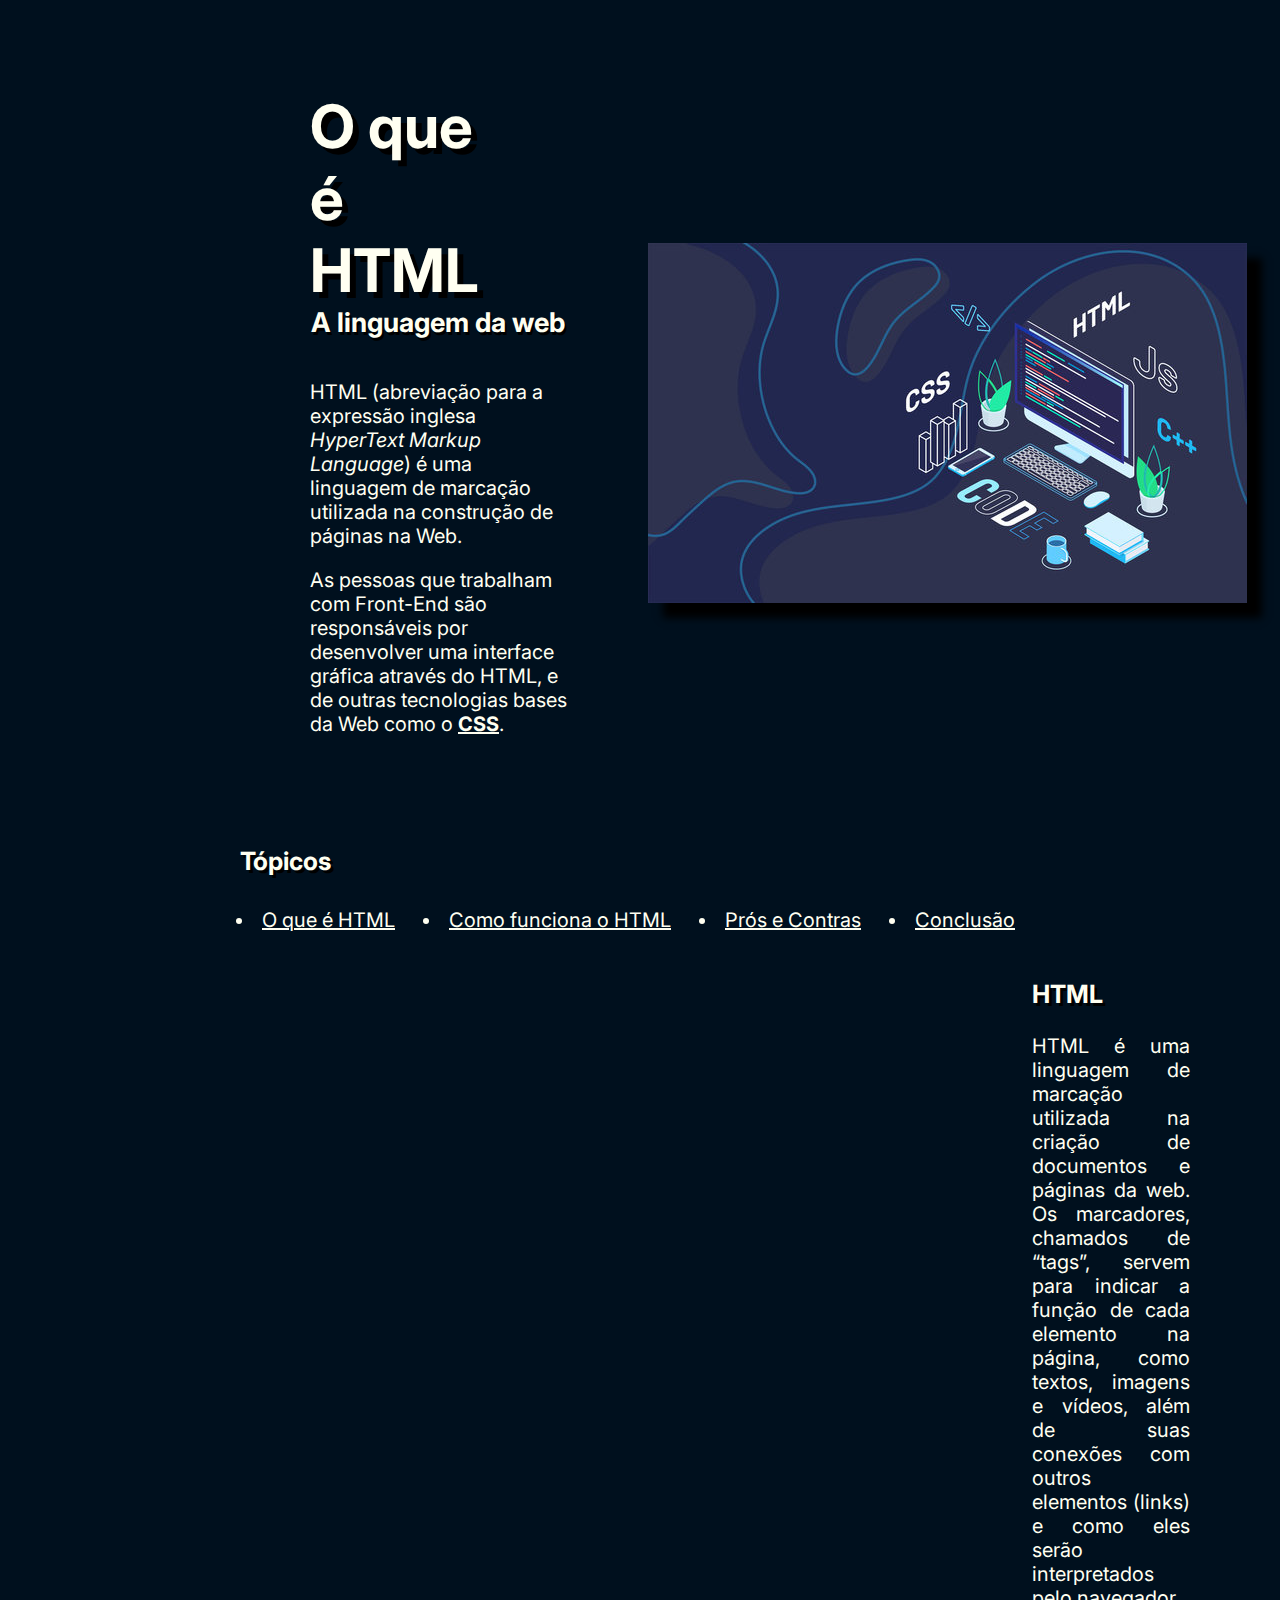
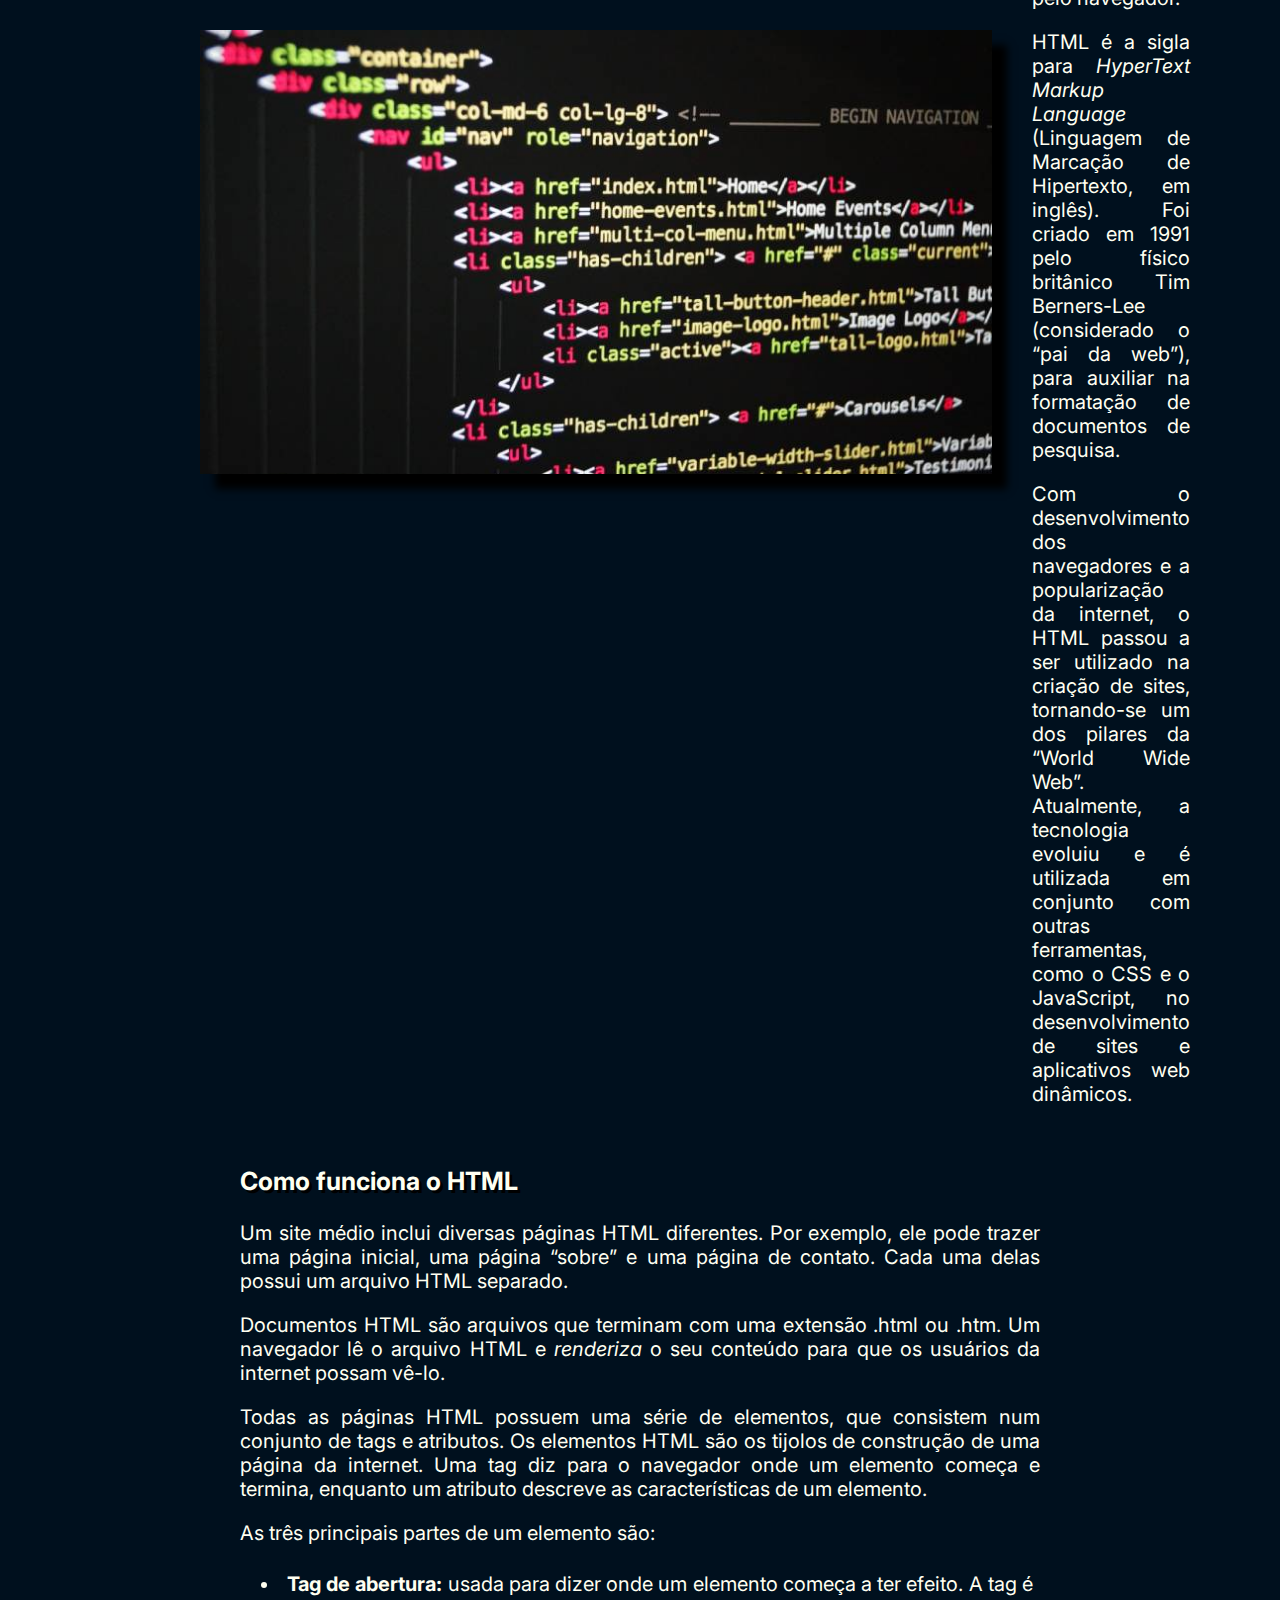
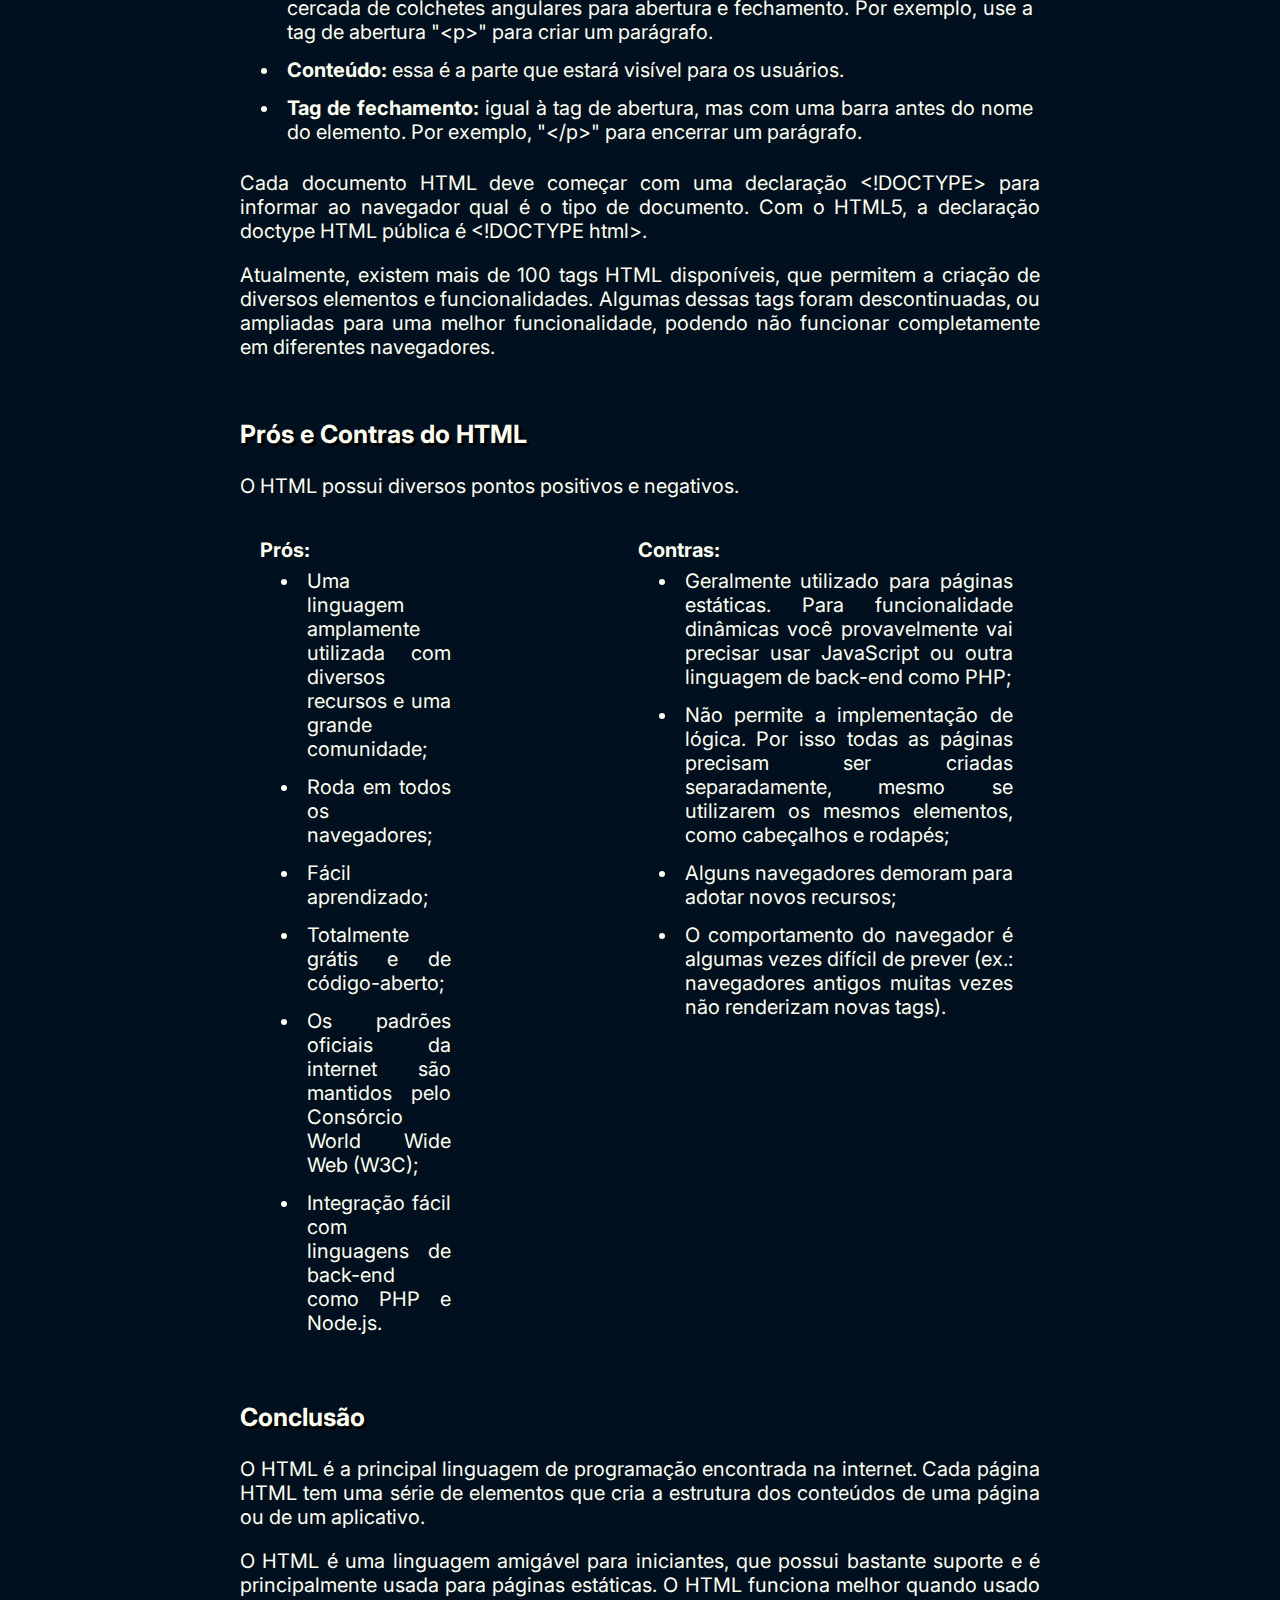
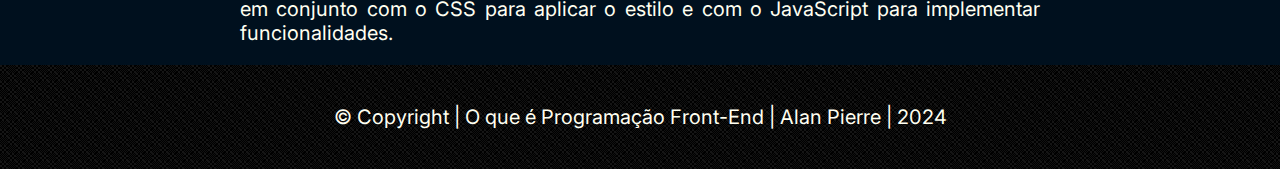
<file: index.html>
<!DOCTYPE html>
<html lang="pt-br">

<head>
    <meta charset="UTF-8">
    <meta name="viewport" content="width=device-width, initial-scale=1.0">
    <link rel="stylesheet" href="style.css">
    <link rel="preconnect" href="https://fonts.googleapis.com">
    <link rel="preconnect" href="https://fonts.gstatic.com" crossorigin>
    <link href="https://fonts.googleapis.com/css2?family=Inter:wght@400;700&display=swap" rel="stylesheet">
    <title>O que é HTML</title>
</head>

<body>
    <section class="caixa principal">
        <div class="main-text">
            <h1 class="first-title">O que é HTML</h1>
            <h2 class="second-title">A linguagem da web</h2>

            <p>HTML (abreviação para a expressão inglesa <em>HyperText Markup Language</em>) é uma linguagem de marcação
                utilizada
                na construção de páginas na Web.</p>
            <p>As pessoas que trabalham com Front-End são responsáveis por desenvolver uma interface
                gráfica através do HTML, e de outras tecnologias bases da Web como o <a
                    href="csstext.html"><strong>CSS</strong></a>.
            </p>

        </div>

        <img src="imagens/css-html-js.jpg" alt="Linguagens de programação" class="first-img">
    </section>

    <section class="caixa-topics">
        <div class="list-topics">

            <h3>Tópicos</h3>

            <ul class="listat">
                <li><a href="#o-que-e-html">O que é HTML</a></li>
                <li><a href="#como-funciona">Como funciona o HTML</a></li>
                <li><a href="#pros-e-contras">Prós e Contras</a></li>
                <li><a href="#conclusao">Conclusão</a></li>

            </ul>
        </div>
    </section>

    <section class="caixa-html" id="o-que-e-html">
        <img src="imagens/excodehtml.jpg" alt="Exemplo de código html" class="sec-img">
        <div class="html-text">

            <h3>HTML</h3>
            <p>HTML é uma linguagem de marcação utilizada na criação de documentos e páginas da web. Os
                marcadores, chamados de “tags”, servem para indicar a função de cada elemento na página, como textos,
                imagens e vídeos, além de suas conexões com outros elementos (links) e como eles serão interpretados
                pelo navegador.</p>
            <p>HTML é a sigla para <em>HyperText Markup Language</em> (Linguagem de Marcação de Hipertexto, em inglês).
                Foi
                criado em 1991 pelo físico britânico Tim Berners-Lee (considerado o “pai da web”), para
                auxiliar na formatação de documentos de pesquisa.</p>
            <p>Com o desenvolvimento dos navegadores e a popularização da internet, o HTML passou a ser utilizado na
                criação de sites, tornando-se um dos pilares da “World Wide Web”. Atualmente, a tecnologia evoluiu e é
                utilizada em conjunto com outras ferramentas, como o CSS e o JavaScript, no desenvolvimento de sites e
                aplicativos web dinâmicos.</p>
        </div>
    </section>

    <section class="caixa-cmf" id="como-funciona">
        <div class="cmf-text">
            <h3>Como funciona o HTML</h3>
            <p>Um site médio inclui diversas páginas HTML diferentes. Por exemplo, ele pode trazer uma página inicial,
                uma página “sobre” e uma página de contato. Cada uma delas possui um arquivo HTML separado.</p>
            <p>Documentos HTML são arquivos que terminam com uma extensão .html ou .htm. Um navegador lê o arquivo HTML
                e <em>renderiza</em> o seu conteúdo para que os usuários da internet possam vê-lo.</p>
            <p>Todas as páginas HTML possuem uma série de elementos, que consistem num conjunto de tags e atributos. Os
                elementos HTML são os tijolos de construção de uma página da internet. Uma tag diz para o navegador onde
                um elemento começa e termina, enquanto um atributo descreve as características de um elemento.</p>
            <p>As três principais partes de um elemento são:</p>
            <ul class="list-html">
                <li><strong>Tag de abertura:</strong> usada para dizer onde um elemento começa a ter efeito. A
                    tag é cercada de colchetes
                    angulares para abertura e fechamento. Por exemplo, use a tag de abertura "&lt;p&gt;" para criar um
                    parágrafo.
                </li>

                <li><strong>Conteúdo:</strong> essa é a parte que estará visível para os usuários.</li>

                <li><strong>Tag de fechamento:</strong> igual à tag de abertura, mas com uma barra antes do nome
                    do elemento. Por
                    exemplo, "&lt;/p&gt;" para encerrar um parágrafo.
                </li>

            </ul>

            <p>Cada documento HTML deve começar com uma declaração &lt;!DOCTYPE&gt; para informar ao navegador qual é o
                tipo de documento. Com o HTML5, a declaração doctype HTML pública é &lt;!DOCTYPE html&gt;.</p>

            <p>Atualmente, existem mais de 100 tags HTML disponíveis, que permitem a criação de diversos elementos e
                funcionalidades. Algumas dessas tags foram descontinuadas, ou ampliadas para uma melhor funcionalidade,
                podendo não funcionar completamente em diferentes navegadores.</p>
        </div>
    </section>

    <section class="caixa-pc" id="pros-e-contras">
        <div class="cmf-text">
            <h3>Prós e Contras do HTML</h3>
            <p>O HTML possui diversos pontos positivos e negativos.</p>

            <div class="listas-pc">



                <ul class="pro-list">
                    <h4>Prós:</h4>

                    <li>Uma linguagem amplamente utilizada com diversos recursos e uma grande comunidade;</li>
                    <li>Roda em todos os navegadores;</li>
                    <li>Fácil aprendizado;</li>
                    <li>Totalmente grátis e de código-aberto;</li>
                    <li>Os padrões oficiais da internet são mantidos pelo Consórcio World Wide Web (W3C);</li>
                    <li>Integração fácil com linguagens de back-end como PHP e Node.js.</li>

                </ul>

                <ul class="con-list">
                    <h4>Contras:</h4>

                    <li>Geralmente utilizado para páginas estáticas. Para funcionalidade dinâmicas você provavelmente
                        vai
                        precisar usar JavaScript ou outra linguagem de back-end como PHP;</li>
                    <li>Não permite a implementação de lógica. Por isso todas as páginas precisam ser criadas
                        separadamente,
                        mesmo se utilizarem os mesmos elementos, como cabeçalhos e rodapés;</li>
                    <li>Alguns navegadores demoram para adotar novos recursos;</li>
                    <li>O comportamento do navegador é algumas vezes difícil de prever (ex.: navegadores antigos muitas
                        vezes não renderizam novas tags).</li>
                </ul>
            </div>
        </div>
    </section>

    <section class="caixa-conclusao" id="conclusao">
        <div>
            <h3>Conclusão</h3>

            <p>O HTML é a principal linguagem de programação encontrada na internet. Cada página HTML tem uma série de
                elementos que cria a estrutura dos conteúdos de uma página ou de um aplicativo.</p>
            <p>O HTML é uma linguagem amigável para iniciantes, que possui bastante suporte e é principalmente usada
                para páginas estáticas. O HTML funciona melhor quando usado em conjunto com o CSS para aplicar o estilo
                e com o JavaScript para implementar funcionalidades.</p>
        </div>
    </section>
</body>

<footer>
    <p>&copy Copyright | O que é Programação Front-End | Alan Pierre | 2024</p>
</footer>

</html>
</file>
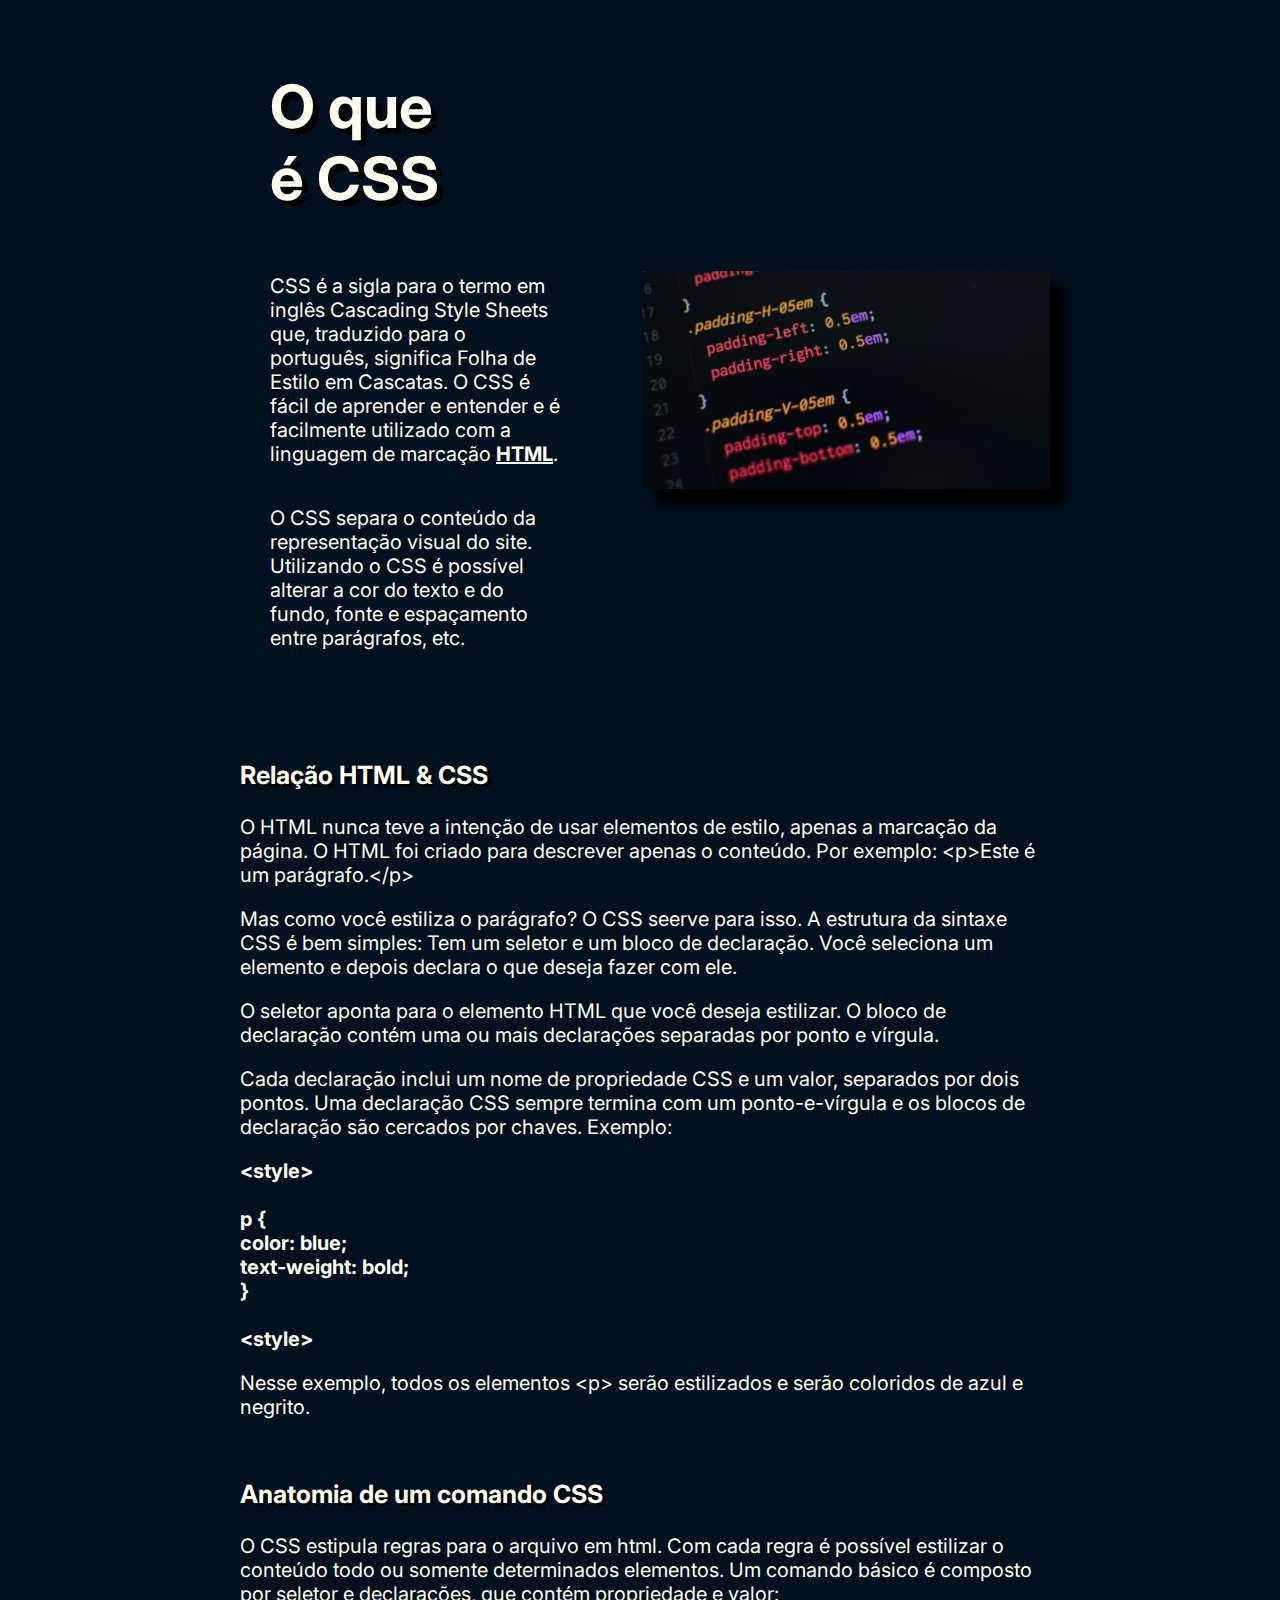
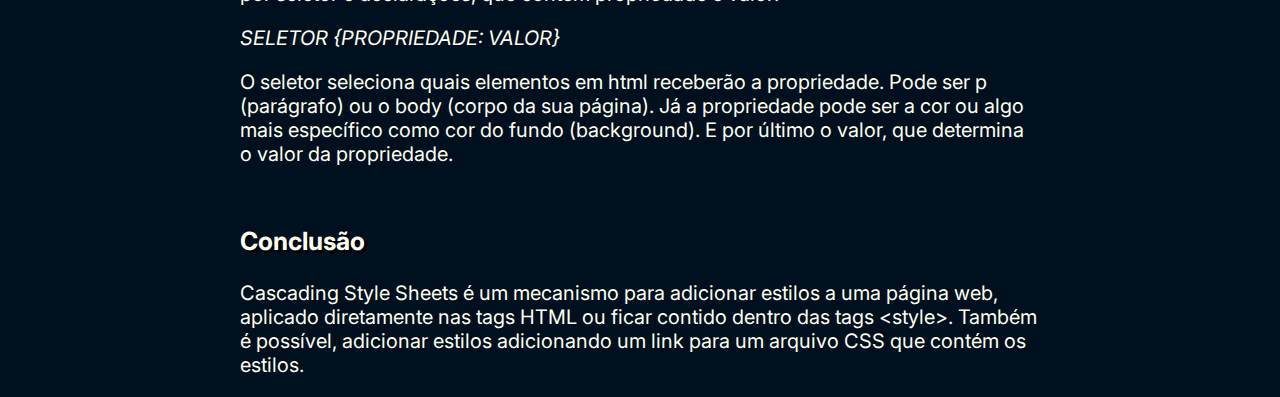
<file: csstext.html>
<!DOCTYPE html>
<html lang="en">

<head>
    <meta charset="UTF-8">
    <meta http-equiv="X-UA-Compatible" content="IE=edge">
    <meta name="viewport" content="width=device-width, initial-scale=1.0">
    <link rel="stylesheet" href="altsyle.css">
    <link rel="preconnect" href="https://fonts.googleapis.com">
    <link rel="preconnect" href="https://fonts.gstatic.com" crossorigin>
    <link href="https://fonts.googleapis.com/css2?family=Inter:wght@400;700&display=swap" rel="stylesheet">
    <title>O que é CSS</title>
</head>

<body>
    <section class="caixa principal">
        <div class="main-text">
            <h1 class="first-title">O que é CSS</h1>

            <p>CSS é a sigla para o termo em inglês Cascading Style Sheets que, traduzido para o português, significa
                Folha de Estilo em Cascatas. O CSS é fácil de aprender e entender e é facilmente utilizado com a
                linguagem de marcação <strong><a href="index.html">HTML</a></strong>.</p>
            <p> O CSS separa o conteúdo da representação visual do site. Utilizando o
                CSS é possível alterar a cor do texto e do fundo, fonte e espaçamento entre parágrafos, etc.</p>

        </div>


        <img src="imagens/dicas-de-CSS-e1620852882761-1920x1024.jpg" alt="Imagem com linhas de código"
            class="first-img">


    </section>

    <section class="caixa-html-css" id="relacao-html-css">
        <div class="html-css-text">

            <h3>Relação HTML & CSS</h3>
            <p>O HTML nunca teve a intenção de usar elementos de estilo, apenas a marcação da página. O HTML foi criado
                para
                descrever apenas o conteúdo. Por exemplo:
                &lt;p&gt;Este é um parágrafo.&lt;/p&gt;</p>
            <p>Mas como você estiliza o parágrafo? O CSS seerve para isso. A estrutura da sintaxe CSS é bem simples: Tem
                um seletor e um bloco
                de declaração. Você seleciona um elemento e depois declara o que deseja fazer com ele.</p>
            <p>O seletor aponta para o elemento HTML que você deseja estilizar. O bloco de declaração contém uma ou mais
                declarações separadas por ponto e vírgula.</p>
            <p>Cada declaração inclui um nome de propriedade CSS e um valor, separados por dois pontos. Uma declaração
                CSS sempre termina com um ponto-e-vírgula e os blocos de declaração são cercados por chaves. Exemplo:
            </p>

            <p><strong>
                    &lt;style&gt;<br>

                    <br>p {<br>
                    color: blue;<br>
                    text-weight: bold;<br>
                    }<br>

                    <br>&lt;style&gt;<br></strong>
            </p>

            <p>Nesse exemplo, todos os elementos &lt;p&gt; serão estilizados e serão coloridos de azul e negrito.</p>
        </div>
    </section>

    <section class="caixa-anatomia" id="anatomia-css">
        <div class="anatomia-text">

            <h3>Anatomia de um comando CSS</h3>
            <p>O CSS estipula regras para o arquivo em html. Com cada regra é possível estilizar o conteúdo todo ou
                somente determinados elementos. Um comando básico é composto por seletor e
                declarações, que contém propriedade e valor:
            </p>

            <p><em>SELETOR {PROPRIEDADE: VALOR}</em></p>

            <p>O seletor seleciona quais elementos em html receberão a propriedade. Pode ser p (parágrafo) ou o body
                (corpo da sua página). Já a propriedade pode ser a cor ou algo mais específico como cor do fundo
                (background). E por último o valor, que determina o valor da propriedade.
            </p>

        </div>
    </section>

    <section class="conclusao">
        <div>
            <h3>Conclusão</h3>
            <p>Cascading Style Sheets é um mecanismo para adicionar estilos a uma página web, aplicado diretamente nas
                tags
                HTML ou ficar contido dentro das tags &lt;style&gt;.
                Também é possível, adicionar estilos adicionando um link para um arquivo CSS que contém os estilos.</p>
        </div>
    </section>
</body>

</html>
</file>
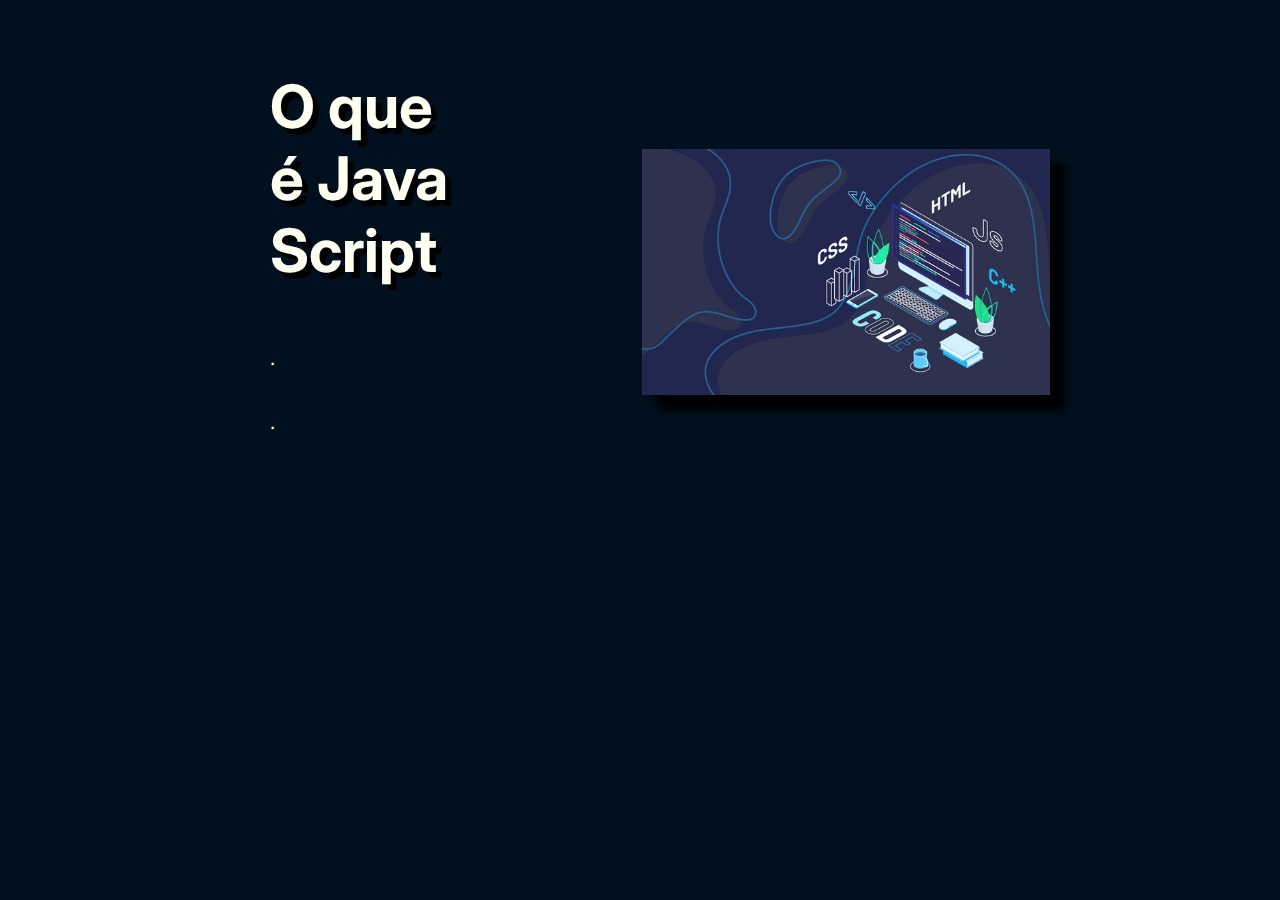
<file: java.html>
<!DOCTYPE html>
<html lang="pt-br">
<head>
    <meta charset="UTF-8">
    <meta http-equiv="X-UA-Compatible" content="IE=edge">
    <meta name="viewport" content="width=device-width, initial-scale=1.0">
    <link rel="stylesheet" href="altsyle.css">
    <link rel="preconnect" href="https://fonts.googleapis.com">
    <link rel="preconnect" href="https://fonts.gstatic.com" crossorigin>
    <link href="https://fonts.googleapis.com/css2?family=Inter:wght@400;700&display=swap" rel="stylesheet">
    <title>O que é Java Script</title>
</head>
<body>
    <section class="caixa principal">
        <div class="main-text">
            <h1 class="first-title">O que é Java Script</h1>

            <p>.</p>
            <p>.</p>

        </div>


        <img src="imagens/css-html-js.jpg" alt="Linguagens de programação" class="first-img">


    </section>
</body>
</html>
</file>
<file: style.css>
:root {
    --branco_um: #fffff1;
    --font-um: 'Inter';
    --bg-cor: #00101e;
}

* {
    margin: 0;
    padding: 0;
    font-family: var(--font-um);
    background: var(--bg-cor);
    color: var(--branco_um);
    font-size: 20px;
}

.caixa {
    display: flex;
    padding: 2em 12em 2em 10em;
    margin: 30px;
    align-items: center;
}

.first-title {
    margin-right: 1.5em;
    font-size: 60px;
    padding: 0 1em 0 1em;
    text-shadow: 0.1em 0.1em #000;
}

.second-title {
    font-size: 27px;
    padding: 0 2em 1.5em 2.25em;
    text-shadow: 0.1em 0.1em #000;
}

.main-text {
    font-size: 20px;
    padding: 1em;
}

.main-text > p {
    padding: 0 3em;
}

.first-img {
    float: right;
    max-height: 100%;
    max-width: 90%;
    box-shadow: 15px 15px 8px 0 #000000;
    text-align: left;
}

.caixa-topics {
    padding: 0 10em;
    margin-left: 15px;
    align-items: center;
    display: flex;
}

.listat{
    display: flex;
}

.list-topics > h3 {
    padding-left: 1em;
}

.caixa-html {
    display: flex;
    padding: 0 10em;
    align-items: center;
}

.sec-img {
    max-height: 100%;
    max-width: 90%;
    float: left;
    box-shadow: 15px 15px 8px 0 #000000;
}

.html-text {
    margin: 2em;
    font-size: 20px;
    text-align: justify;
}

h3 {
    font-size: 25px;
    text-shadow: 0.1em 0.1em #000;
}

div > h3 {
    margin-bottom: 1em;
}

div > p {
    margin-bottom: 1em;
}

.caixa-cmf {
    padding: 0 12em;
    text-align: justify;
}

.caixa-pc {
    padding: 2em 12em;
    text-align: justify;
}

.cmf-text {
    display: flexbox;
}

.listas-pc {
    display: flex;
}

.listas-pc > h4 {
    padding: 0.5em;
}

.pro-list {
    padding: 1em;
}

.con-list {
    margin-left: 7em;
    padding: 1em;
}

ul > li {
    margin-left: 2em;
    padding: 7px;
}

.list-html {
    margin-bottom: 1em;
}

.caixa-conclusao {
    padding: 0 12em;
    text-align: justify;
}

footer {
    background-color: #000;
    background-image: url(imagens/black-mamba.png);
    text-align: center;
    padding: 2em;
}

footer > p {
    background-color: #000;
    background-image: url(imagens/black-mamba.png);
}

@media screen and (max-width: 1080px) {

    .caixa,
    .caixa-html,
    .caixa-cmf,
    .caixa-topics,
    .caixa-pc,
    .caixa-conclusao,
    .listas-pc {
        display: block;
        width: auto;
        padding: 1em;
        margin: auto;
        text-align: center;
        align-items: center;
    }

    .html-text {
        padding: 0;
        text-align: center;
    }

    .cmf-text {
        display: block;
    }

    .first-img, .sec-img{
        display: block;
        width: 100%;
        height: 100%;
        float: none;
        padding: 0;
        margin: 0;
        box-shadow: none;
        align-items: center;
        padding-left: 1em;
    }

    h3 {
        align-items: center;
    }

    p {
        justify-items: center;
    }

    .first-title {
        font-size: 45px;
        padding: 0;
        margin: 0;
    }

    .second-title {
        font-size: 20px;
        padding: 1em;
    }

    .listas-pc {
        display: block;
    }

    .pro-list, .con-list {
        display: block;
        margin: 0;
        padding: 1em;
        text-align: left;
    }

    .listat {
        display: block;
    }
}
</file>
<file: altsyle.css>
:root {
    --branco_um: #fffff1;
    --font-um: 'Inter';
    --bg-cor: #00101e;
}

* {
    margin: 0;
    padding: 0;
    font-family: var(--font-um);
    background: var(--bg-cor);
    color: var(--branco_um);
    font-size: 20px;
}

.body {
    background: var(--bg-cor);
}

h3 {
    font-size: 25px;
    text-shadow: 0.1em 0.1em #000;
}

div > h3 {
    margin-bottom: 1em;
}

div > p {
    margin-bottom: 1em;
}

.caixa {
    display: flex;
    padding: 1em 2em 1em 8em;
    margin: 30px;
    align-items: center;
}

.first-title {
    margin-right: 1.5em;
    font-size: 60px;
    padding: 0 1em 1em 1em;
    text-shadow: 0.1em 0.1em #000;
}

.main-text {
    font-size: 20px;
    padding: 1em;
}

.main-text>p {
    padding: 0 3em 1em 3em;
}

.first-img {
    margin-right: 8em;
    float: right;
    width: 40%;
    box-shadow: 15px 15px 8px 0 #000000;
    text-align: left;
}

.caixa-html-css {
    padding: 0 12em;
}

.caixa-anatomia {
    padding: 2em 12em;
}

.conclusao {
    padding: 0 12em;
}

@media screen and (max-width: 750px) {

    .caixa,
    .caixa-html-css,
    .caixa-anatomia,
    .conclusao {
        display: block;
        width: auto;
        padding: 1em;
        margin: auto;
        text-align: center;
        align-items: center;
    }

    .first-img {
        display: block;
        width: 100%;
        height: 100%;
        float: none;
        padding: 0;
        margin: 0;
        box-shadow: none;
        align-items: center;
    }

    h3 {
        align-items: center;
    }

    p {
        justify-items: center;
    }

    .first-title {
        font-size: 45px;
        padding: 1em 0;
        margin: 0;
    }
}
</file>
